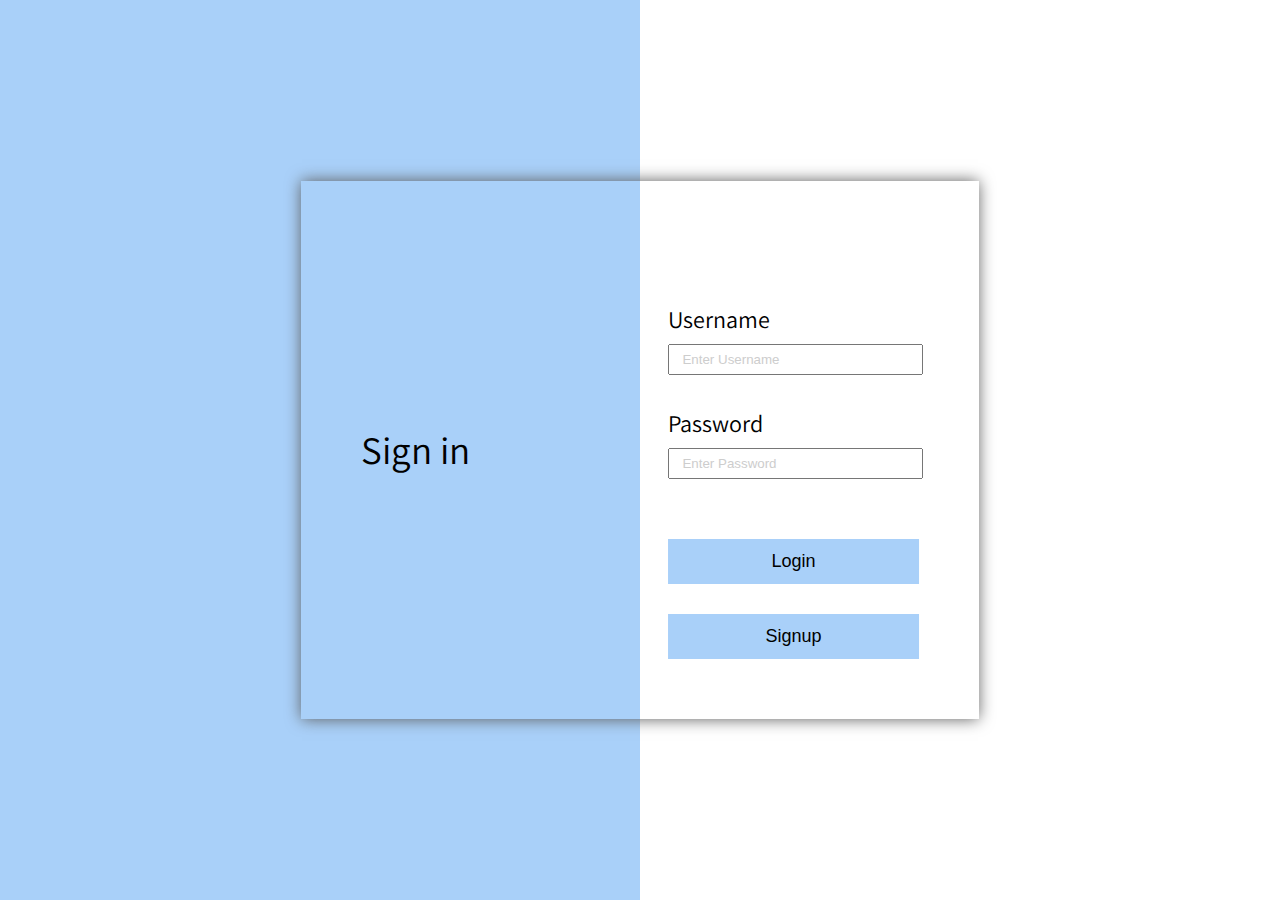
<file: index.html>
<!DOCTYPE html>
<html lang="en">
<head>
    <meta charset="UTF-8">
    <meta http-equiv="X-UA-Compatible" content="IE=edge">
    <meta name="viewport" content="width=device-width, initial-scale=1.0">
    <title>FBI</title>
    <link rel="stylesheet" href="css/main.css">
</head>
<body onload="onInit()">
    <script src="js/services/user.service.js"></script>
    <script src="js/services/storage.service.js"></script>
    <script src="js/main.js"></script>
</body>
</html>
</file>
<file: css/main.css>
@import url(./mobile.css);
@import url(./tablet.css) screen and (min-width: 468px);
@import url(./desktop.css) screen and (min-width: 1024px);
@import url('https://fonts.googleapis.com/css2?family=Assistant:wght@250&display=swap');
@import url('https://fonts.googleapis.com/css2?family=Assistant:wght@600&display=swap');

html {
    font-size: 30px;
}

body {
    margin: 0;
    width: 100%;
    min-height: 100vh;
    font-family: 'Assistant', sans-serif;
}

button{
    cursor: pointer;
    transition: opacity 200ms;
}

button:hover{
    opacity: 0.75;
}

.sign-in,
.sign-up {
    position: absolute;
    box-shadow: 0 0 15px 0 rgb(93, 93, 93);
}

input {
    padding: 0;
    margin: 0;
    margin-bottom: 1rem;
}

::placeholder{
    color: rgb(205, 205, 205);
    padding-left: 5%;
}

button {
    border: none;
    background-color: #a9d0f9;
    width: 100%;
}

body.logged-in{
    background:none;
    background-color: white;
}

.user-card,
.user-info{
    display: flex;
    flex-wrap: wrap;
    flex-direction: column;
    justify-content: space-evenly;
    align-items: center;
    width: fit-content;
    margin: auto;
}

.user-card{
    margin-top: 100px;
}

.user-card img{
    width: 200px;
    height: 200px;
    position: relative;
    transition: opacity 200ms;
    margin: 0 10px;
}

.user-card img:hover{
    opacity: 0;
}

.user-info{
    width: 200px;
    height: 200px;
    font-size: 0.8rem;
    position: relative;
    transform: translateY(-100%);
    background-color: white;
    z-index: -1;
}

.user-card button{
    position: relative;
    top: -170px;
}
</file>
